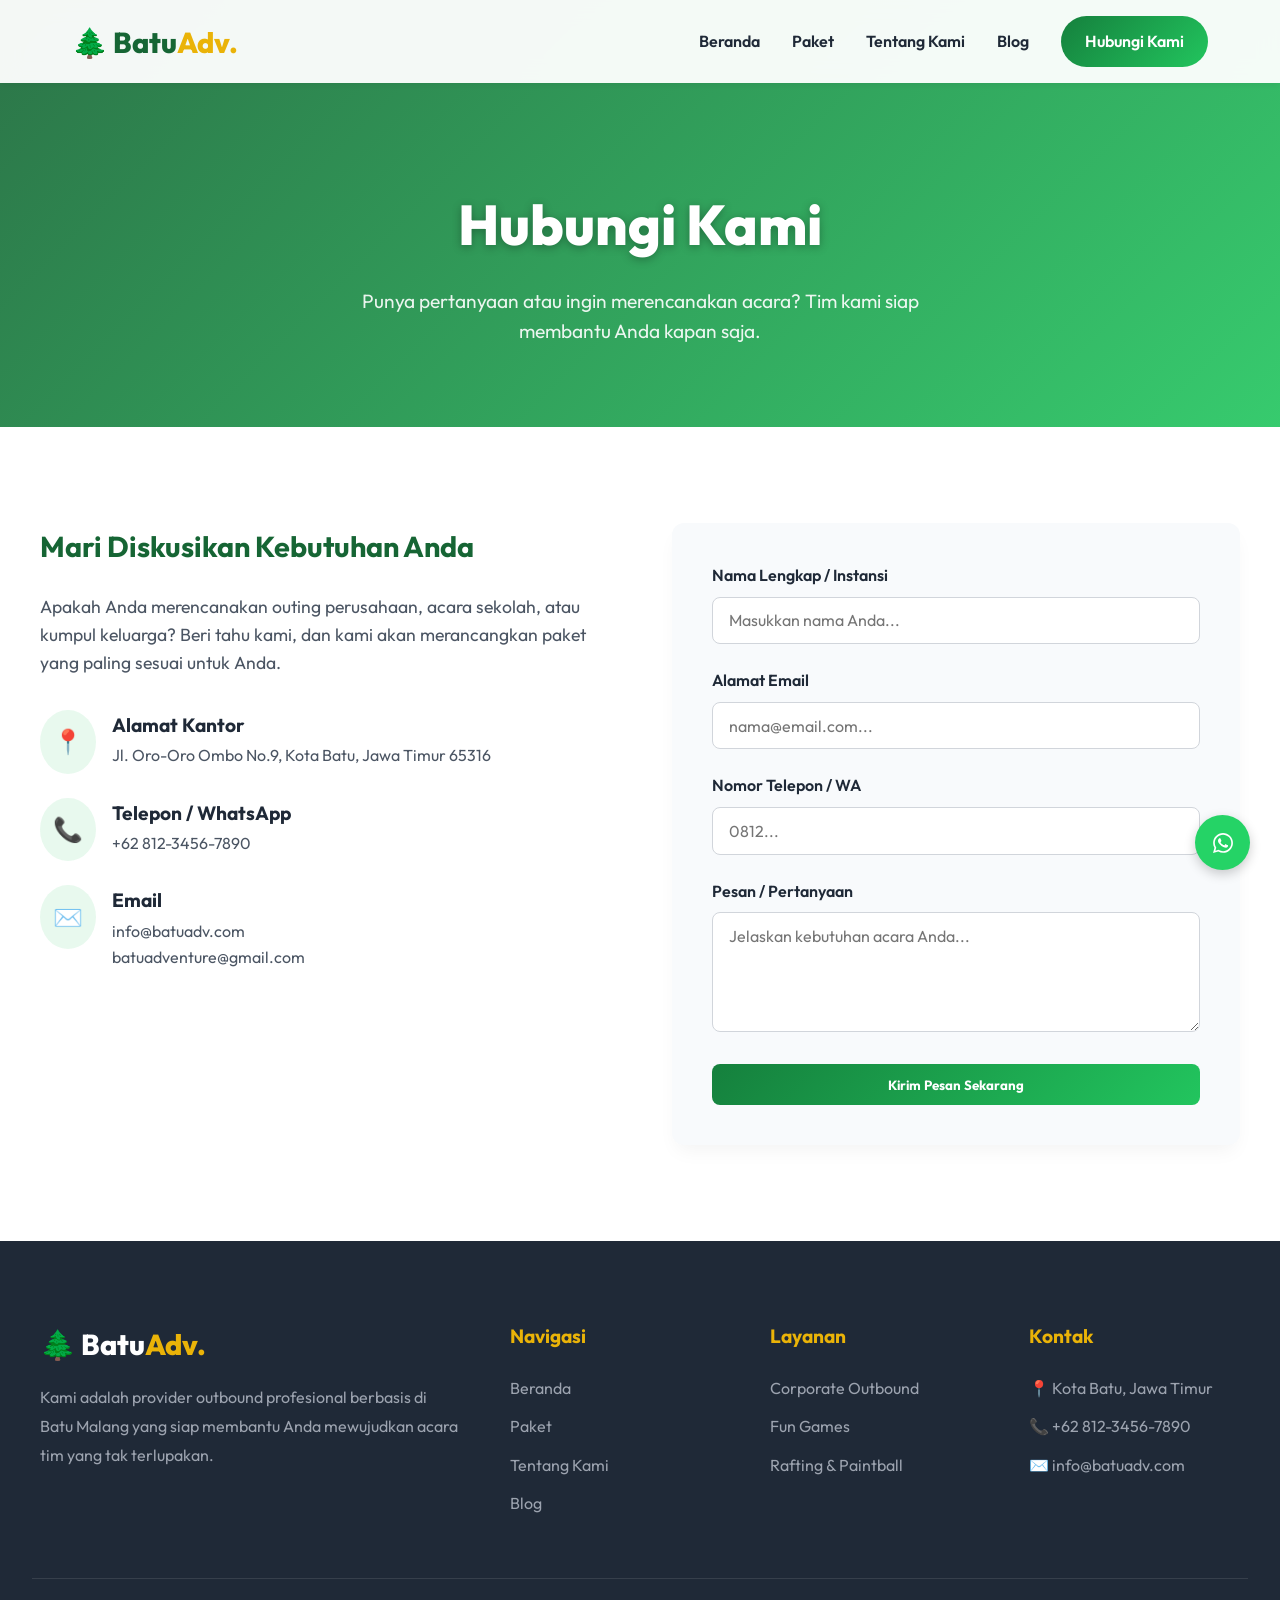
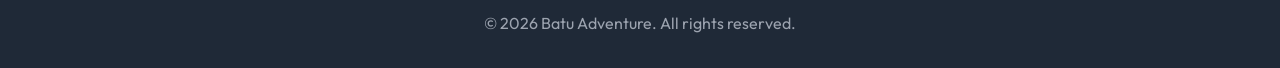
<file: contact.html>
<!DOCTYPE html>
<html lang="id">

<head>
    <meta charset="UTF-8">
    <meta name="viewport" content="width=device-width, initial-scale=1.0">
    <title>Hubungi Kami | Batu Adventure</title>
    <link rel="stylesheet" href="assets/css/style.css">
    <style>
        .contact-section {
            padding: 6rem 2rem;
            background: var(--bg-white);
        }

        .contact-grid {
            display: grid;
            grid-template-columns: 1fr 1fr;
            gap: 4rem;
        }

        .contact-form {
            background: var(--bg-light);
            padding: 2.5rem;
            border-radius: 12px;
            box-shadow: 0 10px 20px -5px rgba(0, 0, 0, 0.05);
        }

        .form-group {
            margin-bottom: 1.5rem;
        }

        .form-group label {
            display: block;
            margin-bottom: 0.5rem;
            font-weight: 600;
            color: var(--text-main);
        }

        .form-control {
            width: 100%;
            padding: 0.8rem 1rem;
            border: 1px solid #d1d5db;
            border-radius: 8px;
            font-family: inherit;
            font-size: 1rem;
            transition: border-color 0.3s;
        }

        .form-control:focus {
            outline: none;
            border-color: var(--primary);
            box-shadow: 0 0 0 3px rgba(34, 197, 94, 0.2);
        }

        textarea.form-control {
            resize: vertical;
            min-height: 120px;
        }

        .contact-info h3 {
            font-size: 1.8rem;
            color: var(--primary-dark);
            margin-bottom: 1.5rem;
        }

        .contact-info p {
            font-size: 1.1rem;
            color: var(--text-muted);
            margin-bottom: 2rem;
        }

        .info-list {
            list-style: none;
        }

        .info-list li {
            display: flex;
            align-items: flex-start;
            gap: 1rem;
            margin-bottom: 1.5rem;
        }

        .info-icon {
            font-size: 1.5rem;
            color: var(--primary);
            background: rgba(34, 197, 94, 0.1);
            padding: 0.8rem;
            border-radius: 50%;
            display: flex;
            align-items: center;
            justify-content: center;
        }

        .info-text h4 {
            font-size: 1.2rem;
            color: var(--text-main);
            margin-bottom: 0.2rem;
        }

        .info-text p {
            margin: 0;
            font-size: 1rem;
            color: var(--text-muted);
        }

        @media (max-width: 992px) {
            .contact-grid {
                grid-template-columns: 1fr;
            }
        }
    </style>
</head>

<body>
    <!-- Header -->
    <header>
        <div class="nav-container">
            <a href="index.html" class="logo">🌲 Batu<span>Adv.</span></a>
            <button class="mobile-toggle" onclick="document.querySelector('.nav-links').classList.toggle('active')">
                ☰
            </button>
            <ul class="nav-links">
                <li><a href="index.html">Beranda</a></li>
                <li><a href="paket.html">Paket</a></li>
                <li><a href="about.html">Tentang Kami</a></li>
                <li><a href="blog.html">Blog</a></li>
                <li><a href="contact.html" class="btn-cta">Hubungi Kami</a></li>
            </ul>
        </div>
    </header>

    <div class="page-header"
        style="background-image: linear-gradient(135deg, rgba(22, 101, 52, 0.9), rgba(34, 197, 94, 0.9)), url('https://images.unsplash.com/photo-1544367567-0f2fcb009e0b?auto=format&fit=crop&q=80')">
        <h1>Hubungi Kami</h1>
        <p>Punya pertanyaan atau ingin merencanakan acara? Tim kami siap membantu Anda kapan saja.</p>
    </div>

    <!-- Contact Section -->
    <section class="contact-section">
        <div class="container">
            <div class="contact-grid">
                <!-- Info Section -->
                <div class="contact-info">
                    <h3>Mari Diskusikan Kebutuhan Anda</h3>
                    <p>Apakah Anda merencanakan outing perusahaan, acara sekolah, atau kumpul keluarga? Beri tahu kami,
                        dan kami akan merancangkan paket yang paling sesuai untuk Anda.</p>

                    <ul class="info-list">
                        <li>
                            <div class="info-icon">📍</div>
                            <div class="info-text">
                                <h4>Alamat Kantor</h4>
                                <p>Jl. Oro-Oro Ombo No.9, Kota Batu, Jawa Timur 65316</p>
                            </div>
                        </li>
                        <li>
                            <div class="info-icon">📞</div>
                            <div class="info-text">
                                <h4>Telepon / WhatsApp</h4>
                                <p>+62 812-3456-7890</p>
                            </div>
                        </li>
                        <li>
                            <div class="info-icon">✉️</div>
                            <div class="info-text">
                                <h4>Email</h4>
                                <p>info@batuadv.com<br>batuadventure@gmail.com</p>
                            </div>
                        </li>
                    </ul>
                </div>

                <!-- Form Section -->
                <div class="contact-form">
                    <form id="waForm" onsubmit="sendToWhatsApp(event)">
                        <div class="form-group">
                            <label for="name">Nama Lengkap / Instansi</label>
                            <input type="text" id="name" class="form-control" placeholder="Masukkan nama Anda..."
                                required>
                        </div>
                        <div class="form-group">
                            <label for="email">Alamat Email</label>
                            <input type="email" id="email" class="form-control" placeholder="nama@email.com..."
                                required>
                        </div>
                        <div class="form-group">
                            <label for="phone">Nomor Telepon / WA</label>
                            <input type="tel" id="phone" class="form-control" placeholder="0812..." required>
                        </div>
                        <div class="form-group">
                            <label for="message">Pesan / Pertanyaan</label>
                            <textarea id="message" class="form-control" placeholder="Jelaskan kebutuhan acara Anda..."
                                required></textarea>
                        </div>
                        <button type="submit" class="btn-cta" style="width: 100%; border-radius: 8px;">Kirim Pesan
                            Sekarang</button>
                    </form>
                </div>
            </div>
        </div>
    </section>

    <!-- Footer -->
    <footer>
        <div class="footer-content">
            <div class="footer-col">
                <a href="index.html" class="logo" style="color:white; margin-bottom:1rem; display:inline-block;">🌲
                    Batu<span style="color:var(--accent);">Adv.</span></a>
                <p>Kami adalah provider outbound profesional berbasis di Batu Malang yang siap membantu Anda mewujudkan
                    acara tim yang tak terlupakan.</p>
            </div>
            <div class="footer-col">
                <h4>Navigasi</h4>
                <ul class="footer-links">
                    <li><a href="index.html">Beranda</a></li>
                    <li><a href="paket.html">Paket</a></li>
                    <li><a href="about.html">Tentang Kami</a></li>
                    <li><a href="blog.html">Blog</a></li>
                </ul>
            </div>
            <div class="footer-col">
                <h4>Layanan</h4>
                <ul class="footer-links">
                    <li><a href="paket.html#corporate">Corporate Outbound</a></li>
                    <li><a href="paket.html#fun-games">Fun Games</a></li>
                    <li><a href="paket.html#rafting">Rafting & Paintball</a></li>
                </ul>
            </div>
            <div class="footer-col">
                <h4>Kontak</h4>
                <ul class="footer-links">
                    <li><a href="#">📍 Kota Batu, Jawa Timur</a></li>
                    <li><a href="#">📞 +62 812-3456-7890</a></li>
                    <li><a href="#">✉️ info@batuadv.com</a></li>
                </ul>
            </div>
        </div>
        <div class="footer-bottom">
            <p>&copy; 2026 Batu Adventure. All rights reserved.</p>
        </div>
    </footer>

    <script>
        function sendToWhatsApp(event) {
            event.preventDefault();

            // Ambil data dari form
            const name = document.getElementById('name').value;
            const email = document.getElementById('email').value;
            const phone = document.getElementById('phone').value;
            const message = document.getElementById('message').value;

            // Format pesan teks ke WhatsApp
            const waNumber = "+6281234567890"; // Nomor target disesuaikan
            const waMessage = `Halo Batu Adventure, saya tertarik dengan layanan Outbound Anda.%0A%0A*Nama:* ${name}%0A*Email:* ${email}%0A*No. Telp:* ${phone}%0A*Pesan/Kebutuhan:* ${message}`;

            // Redirect ke applikasi WhatsApp (Web atau Mobile)
            const waLink = `https://wa.me/${waNumber}?text=${waMessage}`;
            window.open(waLink, '_blank');
        }
    </script>
    <!-- Floating Actions -->
    <div class="floating-actions">
        <button id="scrollToTop" class="btn-floating btn-floating-top" aria-label="Kembali ke atas"
            title="Kembali ke atas">
            ↑
        </button>
        <a href="whatsapp://send?text=Halo%20Batu%20Adventure,%20saya%20ingin%20bertanya%20mengenai%20paket%20outbound"
            class="btn-floating btn-floating-wa" aria-label="WhatsApp" title="Hubungi via WhatsApp">
            <svg style="width:24px;height:24px" viewBox="0 0 24 24">
                <path fill="currentColor"
                    d="M12.04 2C6.58 2 2.13 6.45 2.13 11.91C2.13 13.66 2.59 15.36 3.45 16.86L2.05 22L7.3 20.62C8.75 21.41 10.38 21.83 12.04 21.83C17.5 21.83 21.95 17.38 21.95 11.92C21.95 9.27 20.92 6.78 19.05 4.91C17.18 3.03 14.69 2 12.04 2M12.05 3.67C14.25 3.67 16.31 4.53 17.87 6.09C19.42 7.65 20.28 9.72 20.28 11.92C20.28 16.46 16.58 20.15 12.04 20.15C10.56 20.15 9.11 19.76 7.85 19L7.55 18.83L4.43 19.65L5.26 16.61L5.06 16.29C4.24 15 3.8 13.47 3.8 11.91C3.81 7.37 7.5 3.67 12.05 3.67M8.53 7.33C8.37 7.33 8.1 7.39 7.87 7.64C7.65 7.89 7 8.5 7 9.71C7 10.93 7.89 12.1 8 12.27C8.14 12.44 9.76 14.94 12.25 16C12.84 16.27 13.3 16.42 13.66 16.53C14.25 16.72 14.79 16.69 15.22 16.63C15.7 16.56 16.68 16.03 16.89 15.45C17.1 14.87 17.1 14.38 17.04 14.27C16.97 14.17 16.81 14.11 16.56 14C16.31 13.86 15.09 13.26 14.87 13.18C14.64 13.1 14.5 13.06 14.31 13.3C14.15 13.55 13.67 14.11 13.53 14.27C13.38 14.44 13.24 14.46 13 14.34C12.74 14.21 11.94 13.95 11 13.11C10.26 12.45 9.77 11.64 9.62 11.39C9.5 11.15 9.61 11 9.73 10.89C9.84 10.78 10 10.6 10.1 10.45C10.23 10.31 10.27 10.2 10.35 10.04C10.43 9.87 10.39 9.73 10.33 9.61C10.27 9.5 9.77 8.26 9.56 7.77C9.36 7.29 9.16 7.35 9 7.34C8.86 7.34 8.7 7.33 8.53 7.33Z" />
            </svg>
        </a>
    </div>

    <script>
        // Floating Scroll to Top
        const scrollToTopBtn = document.getElementById('scrollToTop');
        window.addEventListener('scroll', () => {
            if (window.pageYOffset > 300) {
                scrollToTopBtn.classList.add('visible');
            } else {
                scrollToTopBtn.classList.remove('visible');
            }
        });
        scrollToTopBtn.addEventListener('click', () => {
            window.scrollTo({ top: 0, behavior: 'smooth' });
        });
    </script>
</body>

</html>
</file>
<file: assets/css/style.css>
@import url('https://fonts.googleapis.com/css2?family=Outfit:wght@300;400;600;700;800&display=swap');

:root {
    --primary: #15803d;
    --primary-light: #22c55e;
    --primary-dark: #166534;
    --accent: #eab308;
    --text-main: #1f2937;
    --text-muted: #4b5563;
    --bg-light: #f8fafc;
    --bg-white: #ffffff;
    --glas-bg: rgba(255, 255, 255, 0.95);
}

* {
    margin: 0;
    padding: 0;
    box-sizing: border-box;
    font-family: 'Outfit', sans-serif;
}

html,
body {
    overflow-x: hidden;
    width: 100%;
    margin: 0;
    padding: 0;
}

body {
    background-color: var(--bg-light);
    color: var(--text-main);
    line-height: 1.6;
}

/* Header & Nav */
header {
    background: var(--glas-bg);
    backdrop-filter: blur(10px);
    position: fixed;
    width: 100%;
    z-index: 1000;
    box-shadow: 0 4px 6px -1px rgba(0, 0, 0, 0.05);
    transition: all 0.3s ease;
}

.nav-container {
    max-width: 1200px;
    margin: 0 auto;
    display: flex;
    justify-content: space-between;
    align-items: center;
    padding: 1rem 2rem;
}

.logo {
    font-size: 1.8rem;
    font-weight: 800;
    color: var(--primary-dark);
    text-decoration: none;
    display: flex;
    align-items: center;
}

.logo span {
    color: var(--accent);
}

.nav-links {
    display: flex;
    gap: 2rem;
    list-style: none;
    align-items: center;
}

.nav-links a {
    text-decoration: none;
    color: var(--text-main);
    font-weight: 600;
    transition: color 0.3s;
    position: relative;
}

.nav-links a:hover,
.nav-links a.active {
    color: var(--primary);
}

.nav-links a::after {
    content: '';
    position: absolute;
    width: 0;
    height: 2px;
    bottom: -4px;
    left: 0;
    background-color: var(--primary);
    transition: width 0.3s;
}

.nav-links a:hover::after,
.nav-links a.active::after {
    width: 100%;
}

.btn-cta {
    background: linear-gradient(135deg, var(--primary), var(--primary-light));
    color: white !important;
    padding: 0.8rem 1.5rem;
    border-radius: 50px;
    text-decoration: none;
    font-weight: 700;
    transition: transform 0.3s, box-shadow 0.3s;
    border: none;
    cursor: pointer;
    display: inline-block;
}

.btn-cta::after {
    display: none;
}

.btn-cta:hover {
    transform: translateY(-2px);
    box-shadow: 0 10px 15px -3px rgba(34, 197, 94, 0.4);
}

/* Hero Section */
.hero {
    min-height: 100vh;
    display: flex;
    align-items: center;
    justify-content: center;
    text-align: center;
    padding: 0 2rem;
    position: relative;
    background: linear-gradient(rgba(0, 0, 0, 0.6), rgba(0, 0, 0, 0.6)), url('https://images.unsplash.com/photo-1544367567-0f2fcb009e0b?auto=format&fit=crop&q=80') center/cover;
    background-attachment: fixed;
    color: white;
}

.hero-content {
    max-width: 900px;
    animation: fadeInUp 1s ease-out;
    margin-top: 60px;
}

.hero h1 {
    font-size: 4.5rem;
    font-weight: 800;
    margin-bottom: 1.5rem;
    line-height: 1.1;
    text-shadow: 0 4px 10px rgba(0, 0, 0, 0.3);
}

.hero p {
    font-size: 1.25rem;
    margin-bottom: 2.5rem;
    opacity: 0.95;
    text-shadow: 0 2px 5px rgba(0, 0, 0, 0.3);
}

.hero-buttons {
    display: flex;
    gap: 1rem;
    justify-content: center;
}

.btn-secondary {
    background: rgba(255, 255, 255, 0.2);
    backdrop-filter: blur(5px);
    border: 2px solid white;
    color: white;
    padding: 0.8rem 1.5rem;
    border-radius: 50px;
    text-decoration: none;
    font-weight: 700;
    transition: all 0.3s;
}

.btn-secondary:hover {
    background: white;
    color: var(--primary-dark);
}

/* Sections */
section {
    padding: 6rem 2rem;
}

.container {
    max-width: 1200px;
    margin: 0 auto;
}

.section-title {
    text-align: center;
    font-size: 2.5rem;
    color: var(--primary-dark);
    margin-bottom: 1rem;
    font-weight: 800;
}

.section-subtitle {
    text-align: center;
    color: var(--text-muted);
    font-size: 1.1rem;
    margin-bottom: 4rem;
    max-width: 600px;
    margin-left: auto;
    margin-right: auto;
}

/* Grids */
.grid {
    display: grid;
    grid-template-columns: repeat(auto-fit, minmax(320px, 1fr));
    gap: 2.5rem;
}

/* Cards */
.card {
    background: var(--bg-white);
    border-radius: 20px;
    padding: 2rem;
    box-shadow: 0 10px 30px -10px rgba(0, 0, 0, 0.1);
    transition: transform 0.3s, box-shadow 0.3s;
    border: 1px solid rgba(0, 0, 0, 0.02);
    display: flex;
    flex-direction: column;
}

.card:hover {
    transform: translateY(-10px);
    box-shadow: 0 20px 40px -10px rgba(0, 0, 0, 0.15);
}

.card-img {
    border-radius: 12px;
    overflow: hidden;
    margin-bottom: 1.5rem;
    height: 220px;
}

.card-img img {
    width: 100%;
    height: 100%;
    object-fit: cover;
    transition: transform 0.5s;
}

.card:hover .card-img img {
    transform: scale(1.1);
}

.card h3 {
    font-size: 1.5rem;
    color: var(--primary-dark);
    margin-bottom: 1rem;
}

.card p {
    color: var(--text-muted);
    margin-bottom: 1.5rem;
    flex-grow: 1;
}

.card-link {
    color: var(--primary);
    text-decoration: none;
    font-weight: 700;
    display: inline-flex;
    align-items: center;
    gap: 0.5rem;
    transition: gap 0.3s;
}

.card-link:hover {
    gap: 0.8rem;
}

/* About Section Side-by-Side */
.about-grid {
    display: grid;
    grid-template-columns: 1fr 1fr;
    gap: 4rem;
    align-items: center;
}

.about-img {
    border-radius: 20px;
    overflow: hidden;
    box-shadow: 0 20px 40px -10px rgba(0, 0, 0, 0.2);
}

.about-img img {
    width: 100%;
    height: 100%;
    object-fit: cover;
    display: block;
}

.about-text h2 {
    font-size: 2.5rem;
    color: var(--primary-dark);
    margin-bottom: 1.5rem;
    font-weight: 800;
}

.about-text p {
    color: var(--text-muted);
    font-size: 1.1rem;
    margin-bottom: 1.5rem;
}

.stats {
    display: grid;
    grid-template-columns: repeat(3, 1fr);
    gap: 2rem;
    margin-top: 3rem;
    padding-top: 2rem;
    border-top: 1px solid rgba(0, 0, 0, 0.1);
}

.stat-item h4 {
    font-size: 2rem;
    color: var(--primary);
    font-weight: 800;
}

.stat-item p {
    color: var(--text-muted);
    font-size: 0.9rem;
    margin: 0;
}

/* Page Headers (for inner pages) */
.page-header {
    background: linear-gradient(135deg, rgba(22, 101, 52, 0.9), rgba(34, 197, 94, 0.9)), url('https://images.unsplash.com/photo-1544367567-0f2fcb009e0b?auto=format&fit=crop&q=80') center/cover;
    padding: 180px 2rem 80px;
    text-align: center;
    color: white;
}

.page-header h1 {
    font-size: 3.5rem;
    font-weight: 800;
    margin-bottom: 1rem;
    text-shadow: 0 2px 10px rgba(0, 0, 0, 0.3);
}

.page-header p {
    font-size: 1.2rem;
    opacity: 0.9;
    max-width: 600px;
    margin: 0 auto;
}

/* Article Styling */
.article-container {
    max-width: 800px;
    margin: -60px auto 4rem;
    position: relative;
    z-index: 10;
}

.article-content {
    background: white;
    padding: 4rem;
    border-radius: 20px;
    box-shadow: 0 20px 40px -10px rgba(0, 0, 0, 0.1);
}

.article-meta {
    display: flex;
    gap: 2rem;
    color: var(--text-muted);
    margin-bottom: 2rem;
    font-size: 0.95rem;
    border-bottom: 1px solid #f1f5f9;
    padding-bottom: 1rem;
}

.article-meta span {
    display: flex;
    align-items: center;
    gap: 0.5rem;
}

.article-content img {
    width: 100%;
    border-radius: 12px;
    margin: 2rem 0;
}

.article-content h2 {
    color: var(--primary-dark);
    font-size: 2rem;
    margin: 2.5rem 0 1rem;
}

.article-content p {
    margin-bottom: 1.5rem;
    font-size: 1.1rem;
    color: var(--text-main);
    line-height: 1.8;
}

.article-content ul {
    margin: 1.5rem 0 1.5rem 2rem;
    font-size: 1.1rem;
    color: var(--text-main);
}

.article-content li {
    margin-bottom: 0.5rem;
}

/* Image Caption */
.article-content figure {
    margin: 2rem 0;
}

.article-content figure img {
    margin-bottom: 0.5rem;
}

.article-content figcaption {
    text-align: center;
    font-size: 0.9rem;
    color: var(--text-muted);
    font-style: italic;
}

/* Table of Contents */
.toc {
    background: var(--bg-light);
    border: 1px solid rgba(0, 0, 0, 0.05);
    border-radius: 12px;
    padding: 1.5rem;
    margin: 2rem 0;
}

.toc-header {
    display: flex;
    justify-content: space-between;
    align-items: center;
    cursor: pointer;
    font-weight: 700;
    color: var(--primary-dark);
}

.toc-header h3 {
    margin: 0;
    font-size: 1.2rem;
}

.toc-content {
    max-height: 0;
    overflow: hidden;
    transition: max-height 0.3s ease-out;
}

.toc-content ul {
    list-style-type: none;
    padding-left: 0;
    margin: 1rem 0 0 0 !important;
}

.toc-content ul li {
    margin-bottom: 0.5rem;
}

.toc-content ul li a {
    text-decoration: none;
    color: var(--primary);
    font-size: 1rem;
    transition: color 0.3s;
}

.toc-content ul li a:hover {
    color: var(--primary-dark);
    text-decoration: underline;
}

/* Baca Juga */
.baca-juga {
    background-color: rgba(234, 179, 8, 0.1);
    border-left: 4px solid var(--accent);
    padding: 1rem 1.5rem;
    margin: 2rem 0;
    border-radius: 0 12px 12px 0;
}

.baca-juga strong {
    color: var(--primary-dark);
}

.baca-juga a {
    color: var(--primary);
    text-decoration: none;
    font-weight: 600;
}

.baca-juga a:hover {
    text-decoration: underline;
}

/* Article Quote */
.article-quote {
    font-size: 1.25rem;
    font-style: italic;
    color: var(--primary-dark);
    text-align: center;
    margin: 2.5rem auto;
    max-width: 80%;
    position: relative;
    padding: 1rem 0;
}

.article-quote::before,
.article-quote::after {
    content: '"';
    color: var(--primary-light);
    font-size: 3rem;
    position: absolute;
    opacity: 0.5;
    line-height: 1;
}

.article-quote::before {
    top: -10px;
    left: -20px;
}

.article-quote::after {
    bottom: -30px;
    right: -20px;
}

/* Author Profile */
.author-profile {
    display: flex;
    align-items: center;
    gap: 1.5rem;
    background: var(--bg-light);
    padding: 1.5rem;
    border-radius: 12px;
    margin-top: 3rem;
    margin-bottom: 2rem;
    border: 1px solid rgba(0, 0, 0, 0.05);
}

.author-profile img {
    margin: 0 !important;
    width: 80px;
    height: 80px;
    border-radius: 50%;
    object-fit: cover;
}

.author-info h4 {
    color: var(--primary-dark);
    font-size: 1.2rem;
    margin-bottom: 0.5rem;
}

.author-info p {
    font-size: 0.95rem !important;
    margin-bottom: 0 !important;
    color: var(--text-muted);
}

/* Social Share */
.social-share {
    display: flex;
    align-items: center;
    gap: 1rem;
    padding-top: 1.5rem;
    border-top: 1px solid rgba(0, 0, 0, 0.1);
    margin-bottom: 3rem;
}

.social-share span {
    font-weight: 600;
    color: var(--text-main);
}

.share-btn {
    display: inline-flex;
    align-items: center;
    justify-content: center;
    width: 40px;
    height: 40px;
    border-radius: 50%;
    color: white;
    text-decoration: none;
    font-size: 1.2rem;
    transition: transform 0.3s, opacity 0.3s;
}

.share-btn:hover {
    transform: translateY(-3px);
    opacity: 0.9;
}

.share-wa {
    background: #25D366;
}

.share-fb {
    background: #1877F2;
}

.share-x {
    background: #000000;
}

/* Related Articles Container inside Article */
.related-articles-inner {
    margin-top: 4rem;
}

.related-title {
    font-size: 1.8rem;
    color: var(--primary-dark);
    margin-bottom: 1.5rem;
    text-align: left;
}

/* Floating Actions (WhatsApp & Scroll Top) */
.floating-actions {
    position: fixed;
    bottom: 30px;
    right: 30px;
    display: flex;
    flex-direction: column;
    gap: 15px;
    z-index: 99;
    align-items: center;
}

.btn-floating {
    width: 55px;
    height: 55px;
    border-radius: 50%;
    display: flex;
    align-items: center;
    justify-content: center;
    color: white;
    text-decoration: none;
    font-size: 1.8rem;
    box-shadow: 0 4px 12px rgba(0, 0, 0, 0.2);
    transition: transform 0.3s, background-color 0.3s, opacity 0.3s, visibility 0.3s;
    cursor: pointer;
    border: none;
}

.btn-floating:hover {
    transform: scale(1.1);
}

.btn-floating-wa {
    background-color: #25D366;
}

.btn-floating-wa:hover {
    background-color: #128C7E;
}

.btn-floating-top {
    background-color: var(--primary);
    visibility: hidden;
    opacity: 0;
    transform: translateY(20px);
}

.btn-floating-top.visible {
    visibility: visible;
    opacity: 1;
    transform: translateY(0);
}

.btn-floating-top:hover {
    background-color: var(--primary-dark);
    transform: translateY(0) scale(1.1);
}

@media (max-width: 768px) {
    .floating-actions {
        bottom: 20px;
        right: 20px;
        gap: 10px;
    }

    .btn-floating {
        width: 45px;
        height: 45px;
        font-size: 1.5rem;
    }
}

/* FAQ Section */
.faq-container {
    max-width: 800px;
    margin: 0 auto;
}

.faq-item {
    background: var(--bg-light);
    border-radius: 12px;
    margin-bottom: 1rem;
    overflow: hidden;
    border: 1px solid rgba(0, 0, 0, 0.05);
}

.faq-question {
    width: 100%;
    text-align: left;
    background: none;
    border: none;
    padding: 1.5rem;
    font-size: 1.1rem;
    font-weight: 700;
    color: var(--text-main);
    cursor: pointer;
    display: flex;
    justify-content: space-between;
    align-items: center;
    transition: color 0.3s;
}

.faq-question:hover {
    color: var(--primary);
}

.faq-question .icon {
    font-size: 1.5rem;
    transition: transform 0.3s;
    color: var(--primary);
}

.faq-question.active .icon {
    transform: rotate(45deg);
}

.faq-answer {
    max-height: 0;
    overflow: hidden;
    transition: max-height 0.3s ease-out;
    background: var(--bg-white);
}

.faq-answer p {
    padding: 0 1.5rem 1.5rem;
    color: var(--text-muted);
    font-size: 1.05rem;
}

/* CTA Section */
.cta-section {
    background: linear-gradient(135deg, var(--primary-dark) 0%, var(--primary) 100%);
    position: relative;
    padding: 5rem 2rem;
    overflow: hidden;
}

.cta-section::before {
    content: '';
    position: absolute;
    top: 0;
    left: 0;
    right: 0;
    bottom: 0;
    background: url('https://images.unsplash.com/photo-1544367567-0f2fcb009e0b?auto=format&fit=crop&q=80') center/cover;
    opacity: 0.1;
    z-index: 1;
}

.cta-content {
    position: relative;
    z-index: 2;
    text-align: center;
    max-width: 800px;
    margin: 0 auto;
}

.cta-content h2 {
    color: white;
    font-size: 2.8rem;
    font-weight: 800;
    margin-bottom: 1.5rem;
    line-height: 1.2;
}

.cta-content p {
    color: rgba(255, 255, 255, 0.9);
    font-size: 1.2rem;
    margin-bottom: 2.5rem;
}

.btn-cta-large {
    font-size: 1.2rem;
    padding: 1rem 2.5rem;
    background: white;
    color: var(--primary-dark) !important;
}

.btn-cta-large:hover {
    transform: translateY(-2px);
    box-shadow: 0 15px 25px -5px rgba(0, 0, 0, 0.3);
    color: var(--primary) !important;
}

/* Footer */
footer {
    background: var(--text-main);
    color: white;
    padding: 5rem 2rem 2rem;
}

.footer-content {
    max-width: 1200px;
    margin: 0 auto;
    display: grid;
    grid-template-columns: 2fr 1fr 1fr 1fr;
    gap: 3rem;
    margin-bottom: 3rem;
}

.footer-col h4 {
    font-size: 1.2rem;
    margin-bottom: 1.5rem;
    color: var(--accent);
}

.footer-col p {
    color: #9ca3af;
    line-height: 1.8;
}

.footer-links {
    list-style: none;
}

.footer-links li {
    margin-bottom: 0.8rem;
}

.footer-links a {
    color: #9ca3af;
    text-decoration: none;
    transition: color 0.3s;
}

.footer-links a:hover {
    color: white;
}

.footer-bottom {
    text-align: center;
    padding-top: 2rem;
    border-top: 1px solid rgba(255, 255, 255, 0.1);
    color: #9ca3af;
}

/* Responsive */
.mobile-toggle {
    display: none;
    font-size: 1.5rem;
    cursor: pointer;
    background: none;
    border: none;
    color: var(--primary-dark);
}

@media (max-width: 992px) {
    .about-grid {
        grid-template-columns: 1fr;
    }

    .footer-content {
        grid-template-columns: 1fr 1fr;
    }
}

@media (max-width: 768px) {
    .mobile-toggle {
        display: block;
    }

    .nav-links {
        position: absolute;
        top: 100%;
        left: 0;
        width: 100%;
        background: var(--bg-white);
        flex-direction: column;
        gap: 0;
        padding: 1rem 0;
        box-shadow: 0 10px 15px -3px rgba(0, 0, 0, 0.1);
        clip-path: polygon(0 0, 100% 0, 100% 0, 0 0);
        transition: clip-path 0.3s ease-in-out;
    }

    .nav-links.active {
        clip-path: polygon(0 0, 100% 0, 100% 100%, 0 100%);
    }

    .nav-links li {
        width: 100%;
        text-align: center;
    }

    .nav-links a {
        display: block;
        padding: 1rem;
    }

    .btn-cta {
        margin: 1rem;
        display: block;
    }

    .hero-content {
        margin-top: 60px;
    }

    .hero h1 {
        font-size: 2.2rem;
        margin-bottom: 1rem;
    }

    .hero p {
        font-size: 1.05rem;
        margin-bottom: 2rem;
    }

    .hero-buttons {
        flex-direction: column;
        gap: 0.8rem;
        padding: 0 1rem;
    }

    section {
        padding: 3rem 1.25rem;
    }

    .section-title {
        font-size: 1.8rem;
    }

    .section-subtitle {
        font-size: 1rem;
        margin-bottom: 2.5rem;
    }

    .card {
        padding: 1.5rem;
    }

    .card-img {
        height: 200px;
        margin-bottom: 1.25rem;
    }

    .card h3 {
        font-size: 1.35rem;
    }

    .page-header {
        padding: 120px 1.5rem 60px;
    }

    .page-header h1 {
        font-size: 2.2rem;
    }

    .page-header p {
        font-size: 1rem;
    }

    .article-container {
        margin: -40px auto 3rem;
    }

    .article-content {
        padding: 1.5rem;
        border-radius: 12px;
    }

    .article-content h2 {
        font-size: 1.8rem;
    }

    .article-content p,
    .article-content ul {
        font-size: 1.05rem;
    }

    .about-text h2 {
        font-size: 1.8rem;
    }

    .stats {
        grid-template-columns: 1fr;
        text-align: center;
        gap: 1.25rem;
        margin-top: 2rem;
        padding-top: 1.5rem;
    }

    .stat-item h4 {
        font-size: 1.8rem;
    }

    .faq-question {
        padding: 1.25rem;
        font-size: 1.05rem;
    }

    .faq-answer p {
        padding: 0 1.25rem 1.25rem;
        font-size: 0.95rem;
    }

    .cta-section {
        padding: 4rem 1.25rem;
    }

    .cta-content h2 {
        font-size: 1.8rem;
        margin-bottom: 1rem;
    }

    .cta-content p {
        font-size: 1rem;
        margin-bottom: 2rem;
    }

    .btn-cta-large {
        padding: 0.8rem 2rem;
        font-size: 1.1rem;
    }

    footer {
        padding: 4rem 1.5rem 1.5rem;
    }

    .footer-content {
        grid-template-columns: 1fr;
        gap: 1.5rem;
        text-align: left;
    }
}

/* Animations */
@keyframes fadeInUp {
    from {
        opacity: 0;
        transform: translateY(30px);
    }

    to {
        opacity: 1;
        transform: translateY(0);
    }
}
</file>
